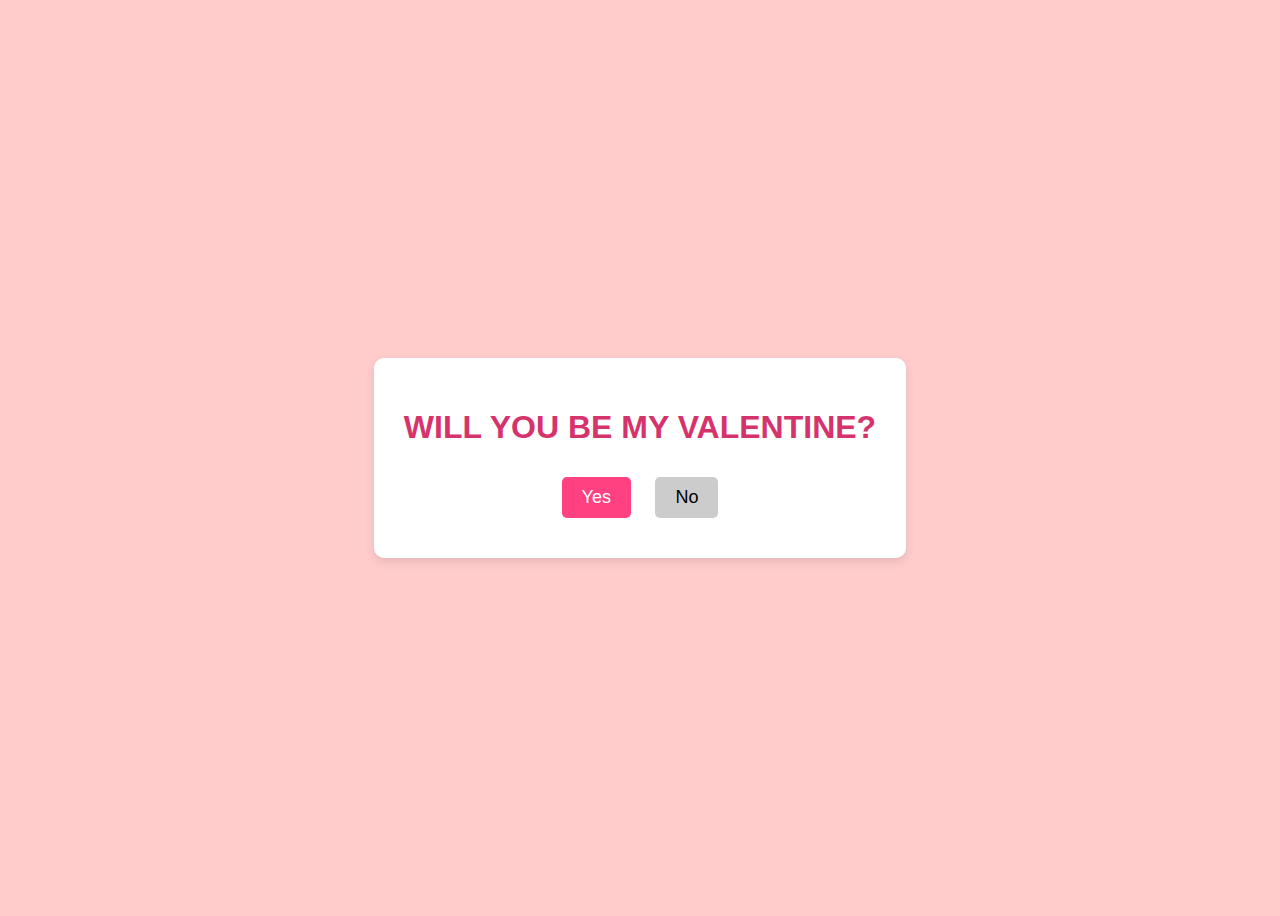
<file: index.html>
<!DOCTYPE html>
<html lang="en">
<head>
    <meta charset="UTF-8">
    <meta name="viewport" content="width=device-width, initial-scale=1.0">
    <title>Hiring</title>
    <link rel="stylesheet" href="style.css">
</head>
<body>
    <div class="container">
        <h1>WILL YOU BE MY VALENTINE?</h1>
        <button id="yesButton" onclick="redirectToYes()">Yes</button>
        <button id="noButton" onmouseover="moveButton()">No</button>
    </div>

    <script>
        function moveButton() {
            const button = document.getElementById("noButton");
            const x = Math.random() * (window.innerWidth - 100);
            const y = Math.random() * (window.innerHeight - 50);
            button.style.position = "absolute";
            button.style.left = `${x}px`;
            button.style.top = `${y}px`;
        }

        function redirectToYes() {
            window.location.href = "yes.html"; 
        }
    </script>
</body>
</html>
</file>
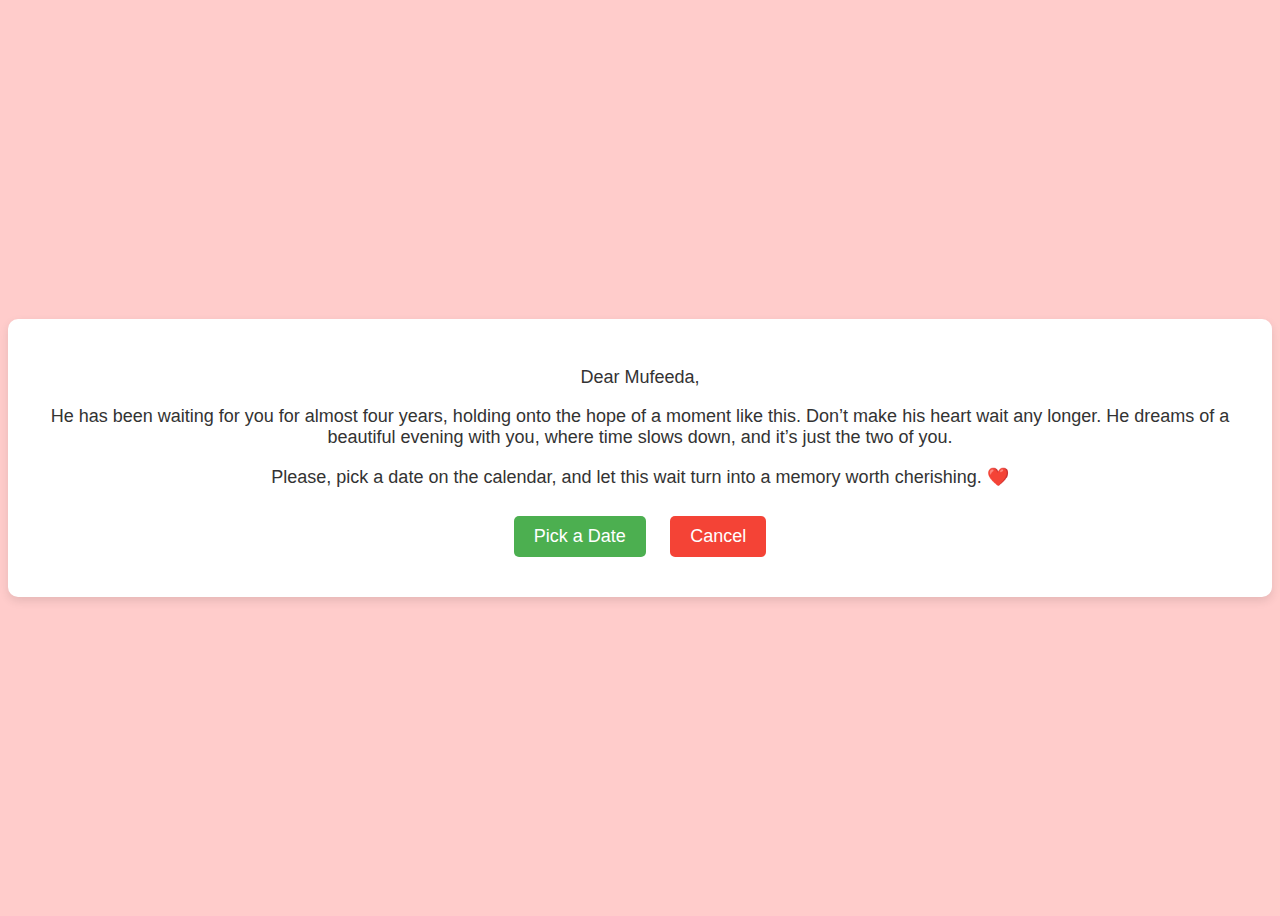
<file: message.html>
<!DOCTYPE html>
<html lang="en">
<head>
    <meta charset="UTF-8">
    <meta name="viewport" content="width=device-width, initial-scale=1.0">
    <title>A Special Request</title>
    <link rel="stylesheet" href="style.css">
</head>
<body>
    <div class="container">
        <p>Dear Mufeeda,</p>
        <p>He has been waiting for you for almost four years, holding onto the hope of a moment like this. Don’t make his heart wait any longer. He dreams of a beautiful evening with you, where time slows down, and it’s just the two of you.</p>
        <p>Please, pick a date on the calendar, and let this wait turn into a memory worth cherishing. ❤️</p>

        <button id="pickDateButton" onclick="showCalendar()">Pick a Date</button>
        <button id="cancelButton" onmouseover="moveCancel()">Cancel</button>

        <div id="calendar" style="display: none;">
            <label for="datePicker">Select a date:</label>
            <input type="date" id="datePicker" min="2025-01-01" max="2026-12-31">
            <button onclick="submitDate()">Confirm</button>
        </div>
    </div>

    <script>
        function moveCancel() {
            const button = document.getElementById("cancelButton");
            const x = Math.random() * (window.innerWidth - 100);
            const y = Math.random() * (window.innerHeight - 50);
            button.style.position = "absolute";
            button.style.left = `${x}px`;
            button.style.top = `${y}px`;
        }

        function showCalendar() {
            document.getElementById("calendar").style.display = "block";
        }

        function submitDate() {
            const selectedDate = document.getElementById("datePicker").value;
            if (selectedDate) {
                const email = "shibil.kappatakath@outlook.com";  
                const subject = "Mufeeda Selected a Date!";
                const body = `Mufeeda selected: ${selectedDate}`;

                // Open email app with pre-filled details
                window.location.href = `mailto:${email}?subject=${encodeURIComponent(subject)}&body=${encodeURIComponent(body)}`;
            } else {
                alert("Please select a date first!");
            }
        }
    </script>
</body>
</html>
</file>
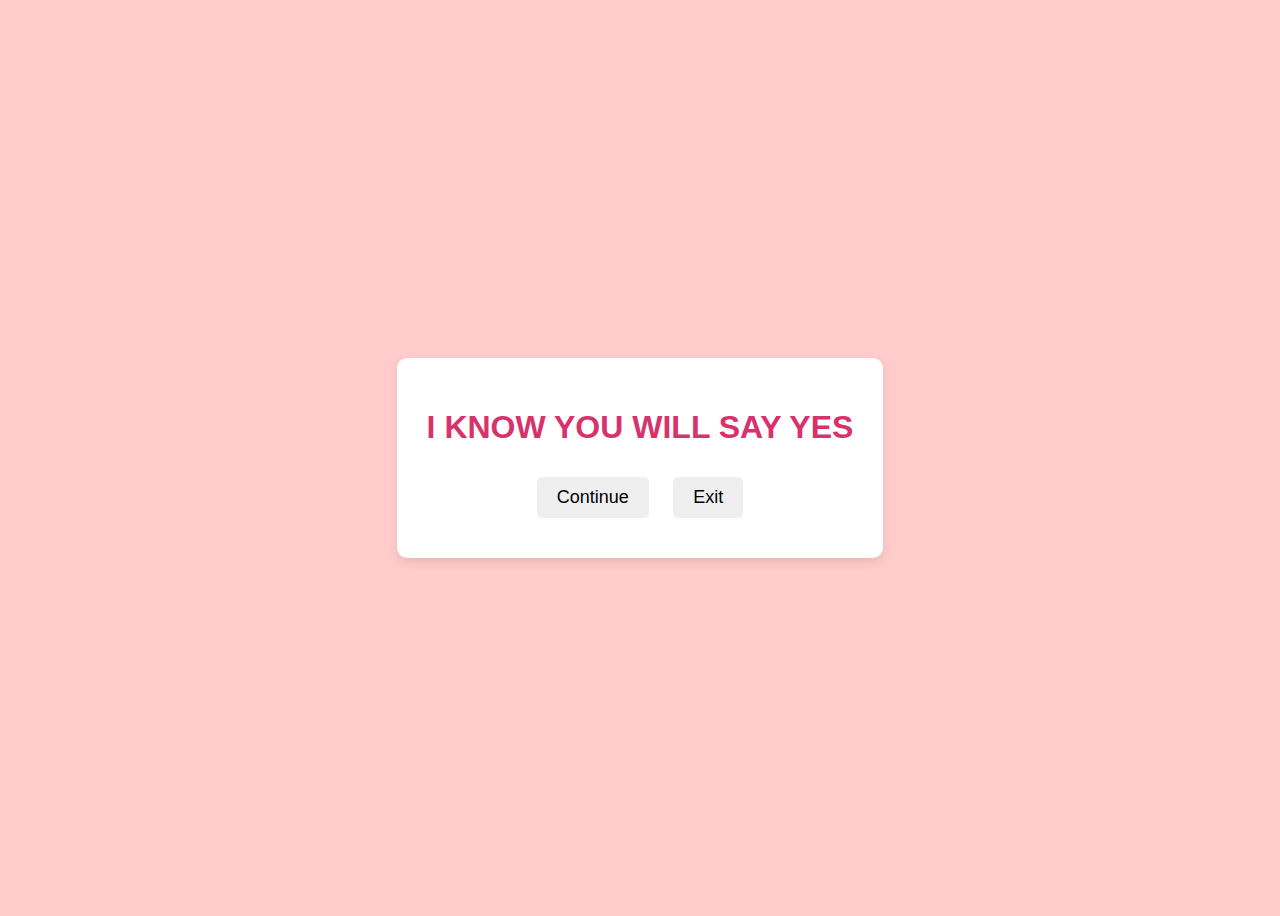
<file: yes.html>
<!DOCTYPE html>
<html lang="en">
<head>
    <meta charset="UTF-8">
    <meta name="viewport" content="width=device-width, initial-scale=1.0">
    <title>I Knew It!</title>
    <link rel="stylesheet" href="style.css">
</head>
<body>
    <div class="container">
        <h1>I KNOW YOU WILL SAY YES</h1>
        <button id="continueButton" onclick="redirectToMessage()">Continue</button>
        <button id="exitButton" onmouseover="moveExit()">Exit</button>
    </div>

    <script>
        function moveExit() {
            const button = document.getElementById("exitButton");
            const x = Math.random() * (window.innerWidth - 100);
            const y = Math.random() * (window.innerHeight - 50);
            button.style.position = "absolute";
            button.style.left = `${x}px`;
            button.style.top = `${y}px`;
        }

        function redirectToMessage() {
            window.location.href = "message.html"; 
        }
    </script>
</body>
</html>
</file>
<file: style.css>
body {
    font-family: Arial, sans-serif;
    display: flex;
    justify-content: center;
    align-items: center;
    height: 100vh;
    background-color: #ffcccb;
    text-align: center;
}

.container {
    background: white;
    padding: 30px;
    border-radius: 10px;
    box-shadow: 0px 4px 10px rgba(0, 0, 0, 0.1);
}

h1 {
    color: #d6336c;
}

p {
    font-size: 18px;
    color: #333;
}

button {
    padding: 10px 20px;
    margin: 10px;
    font-size: 18px;
    border: none;
    cursor: pointer;
    border-radius: 5px;
}

#yesButton {
    background-color: #ff4081;
    color: white;
}

#noButton {
    background-color: #ccc;
    color: black;
}

#pickDateButton {
    background-color: #4CAF50;
    color: white;
}

#cancelButton {
    background-color: #f44336;
    color: white;
}

#calendar {
    margin-top: 20px;
}
</file>
